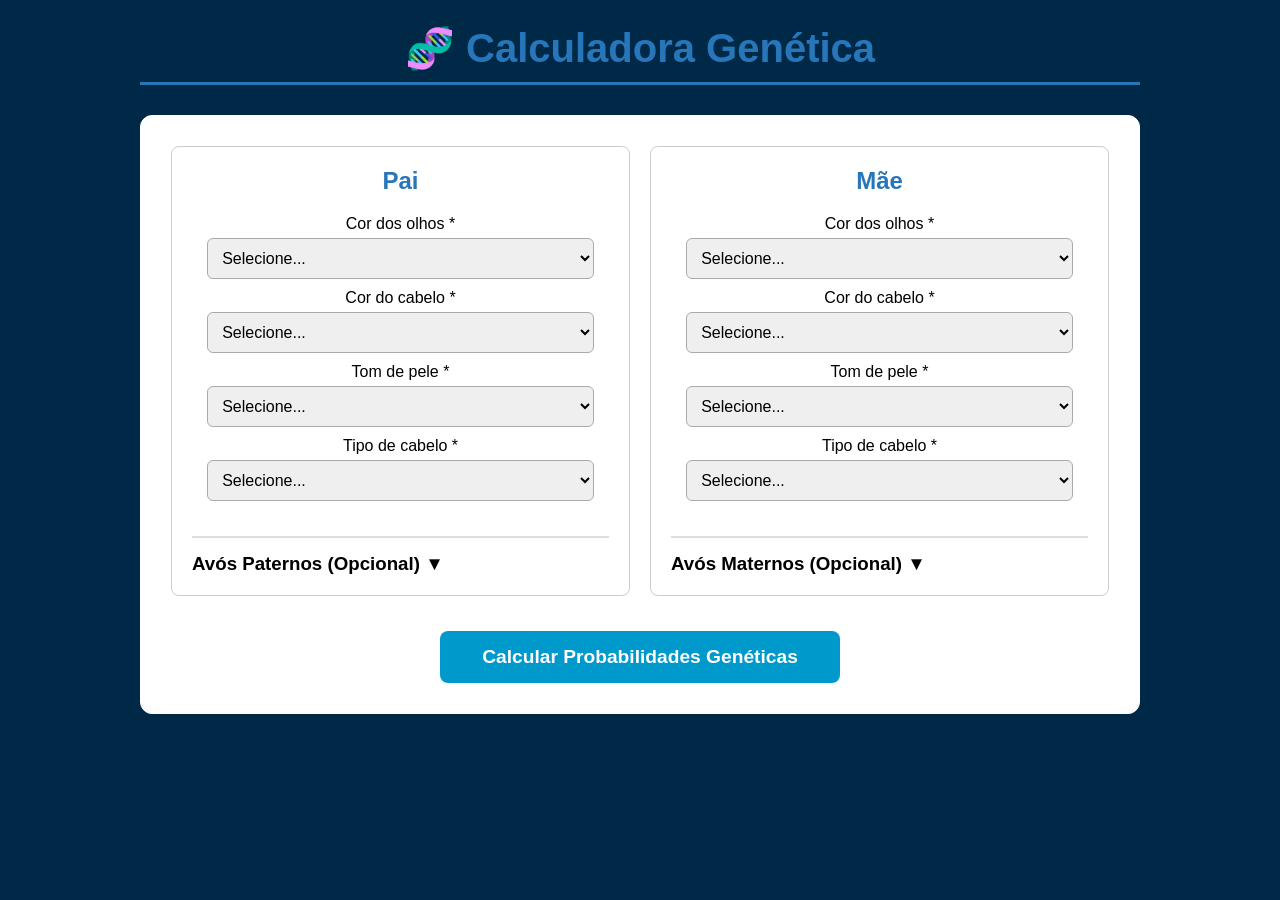
<file: index.html>
<!DOCTYPE html>
<html lang="pt-BR">
  <head>
    <meta charset="UTF-8" />
    <meta name="viewport" content="width=device-width, initial-scale=1.0" />
    <link rel="stylesheet" href="css/style.css">
    <script type="module" src="backend/ui.js"></script>
    <title>Calculadora probabilidade genética</title>
  </head>
  <body>
    <div class="container">
      <h1>🧬 Calculadora Genética</h1>
      
      <div class="container-calculadora">
        <div class="inputs">
          
          <!-- Card do Pai -->
          <div class="card-pessoa">
            <div class="pessoa-header">
              <h2> Pai</h2>
            </div>
            <div class="caracteristicas" id="caracteristicas-pai"></div>
            
            <div class="secaoAvos">
              <h3 class="avos-title"> Avós Paternos</h3>
              <div class="avos-container">
                <div class="avo-card">
                  <h4> Avô Paterno</h4>
                  <div class="caracteristicas" id="caracteristicas-avo-paterno"></div>
                </div>
                <div class="avo-card">
                  <h4> Avó Paterna</h4>
                  <div class="caracteristicas" id="caracteristicas-ava-paterna"></div>
                </div>
              </div>
            </div>
          </div>

          <!-- Card da Mãe -->
          <div class="card-pessoa">
            <div class="pessoa-header">
              <h2> Mãe</h2>
            </div>
            <div class="caracteristicas" id="caracteristicas-mae"></div>
            
            <div class="secaoAvos">
              <h3 class="avos-title"> Avós Maternos</h3>
              <div class="avos-container">
                <div class="avo-card">
                  <h4> Avô Materno</h4>
                  <div class="caracteristicas" id="caracteristicas-avo-materno"></div>
                </div>
                <div class="avo-card">
                  <h4> Avó Materna</h4>
                  <div class="caracteristicas" id="caracteristicas-ava-materna"></div>
                </div>
              </div>
            </div>
          </div>

        </div>
        <button class="calculate-btn" onclick="calculaTodasAsProbabilidades()">
           Calcular Probabilidades Genéticas
        </button>
      </div>
    </div>
  </body>
</html>
</file>
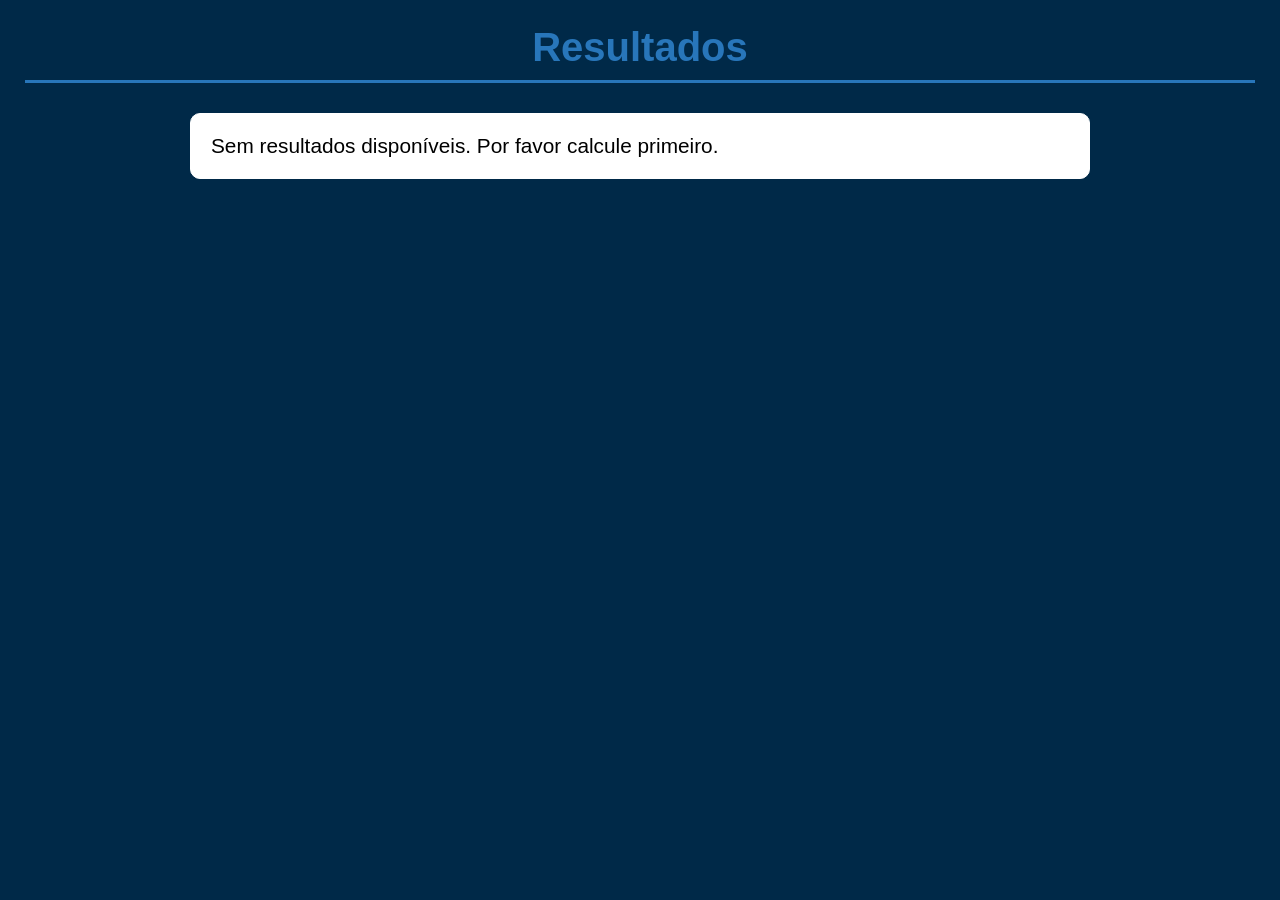
<file: resultados.html>
<!DOCTYPE html>
<html lang="en">
<head>
    <meta charset="UTF-8">
    <title>Resultados</title>
    <link rel="stylesheet" href="css/style.css">
</head>
<body>
    <h1>Resultados</h1>

    <!-- Container onde os resultados serão mostrados -->
    <div id="resultados-container"></div>

    <script type="module" src="backend/ui.js"></script>
</body>
</html>
</file>
<file: css/style.css>
* {
    box-sizing: border-box; /* Garante que o padding não aumente o tamanho. */
    margin: 0; /* Remove margens padrão do navegador. */
    padding: 0; /* Remove padding padrão do navegador. */
    font-family: Arial, sans-serif; /* Fonte simples e legível. */
}

body {
    background-color: #002948; /* Fundo azul escuro para dar contraste com a caixa de cálculo. */
    color: #000000; /* Texto escuro para bom contraste. */
    padding: 25px; /* Espaçamento da página aumentado. */
    font-size: 16px; /* Tamanho de fonte base aumentado para melhor leitura. */
}

.container {
    max-width: 1000px;
    margin: 0 auto; /* Centraliza tudo. */
}

h1 {
    color: #2876ba; /* Azul escuro um pouco mais claro que o fundo para contraste */
    text-align: center;
    margin-bottom: 30px;
    font-size: 2.5em; /* Título maior. */
    border-bottom: 3px solid #2876ba; /* Sublinhado mais grosso, da mesma cor do título. */
    padding-bottom: 10px;
}

.container-calculadora {
    background-color: #fff;
    border: 1px solid #fff;
    border-radius: 12px; /* Borda principal bem arredondada. */
    padding: 30px; /* Espaçamento interno maior. */
}

.inputs {
    display: flex;
    gap: 20px;
    margin-bottom: 35px;
    flex-wrap: wrap;
    justify-content: center;
}

.card-pessoa {
    flex: 1;
    min-width: 300px;
    border: 1px solid #ccc;
    border-radius: 8px; /* Borda do card arredondada. */
    padding: 20px;
    background-color: #fff;
}

.pessoa-header h2 {
    color: #2876ba;
    font-size: 1.5em; /* Título do card maior. */
    margin-bottom: 15px;
    text-align: center;
}


.secaoAvos {
    margin-top: 20px;
    padding-top: 15px;
    border-top: 2px solid #ddd;
}

.avos-container {
    display: flex;
    gap: 15px;
}

.avo-card {
    flex: 1;
    padding: 10px;
    border: 1px dashed #ccc;
    border-radius: 6px; /* Bordas arredondadas. */
    background-color: #ffffff;
}

.avo-card h4 {
    color: #1e5a8d;
    font-size: 1.1em;
    margin-bottom: 8px;
    text-align: center;
}

.caracteristicas {
    min-height: 50px;
    margin-bottom: 15px;
    padding: 5px;
    text-align: center;
}

/* Estilo para inputs (Selects e Text) */
.caracteristicas select,
.caracteristicas input[type="text"] {
    display: block;
    width: 95%; 
    padding: 10px;
    margin: 5px auto 10px auto;
    border: 1px solid #aaa;
    border-radius: 6px; /* Bordas arredondadas. */
    font-size: 1em; /* Tamanho da fonte padrão (16px). */
}

/* Estilo para Rádios/Checkboxes */
.caracteristicas label {
    font-size: 1em;
    margin: 5px 0;
}

.calculate-btn {
    display: block;
    width: 70%;
    max-width: 400px;
    margin: 0 auto;
    padding: 15px; /* Botão maior e mais fácil de clicar. */
    background-color: #0099cc;
    color: white;
    border: none;
    border-radius: 8px; /* Bordas arredondadas. */
    cursor: pointer;
    font-weight: bold;
    font-size: 1.2em;
    transition: background-color 0.2s;
}

.calculate-btn:hover {
    background-color: #0077aa;
}


@media (max-width: 700px) {
    .inputs, .avos-container {
        flex-direction: column;
    }
    .card-pessoa, .calculate-btn {
        width: 100%;
    }
    body {
        padding: 15px;
    }
}



#resultados-container {
    max-width: 900px;
    margin: 25px auto;
    padding: 20px;
    background-color: #fff;
    border: 1px solid #fff;
    border-radius: 10px;
    font-size: 1.3em; 
}

.resultado-card {
    margin-bottom: 30px;
    background-color: #ffffff; 
    border: 1px solid #ffffff;
    border-radius: 8px;
    padding: 20px;
}

.resultado-card h2 {
    color: #1e5a8d;
    font-size: 1.6em;
    margin-bottom: 15px;
    border-bottom: 2px dashed #ffffff;
    padding-bottom: 8px;
}

.tabela-probabilidade {
    width: 100%;
    border-collapse: collapse;
    margin-top: 15px;
    font-size: 1em;
}

.tabela-probabilidade th,
.tabela-probabilidade td {
    border: 1px solid #ccc;
    padding: 12px; 
}

.tabela-probabilidade th {
    background-color: #ffffff;
    font-weight: bold;
    font-size: 1.1em; 
    border-radius: 4px 4px 0 0; 
}

.probabilidade-valor {
    font-weight: bold;
    font-size: 1.2em;
}
</file>
